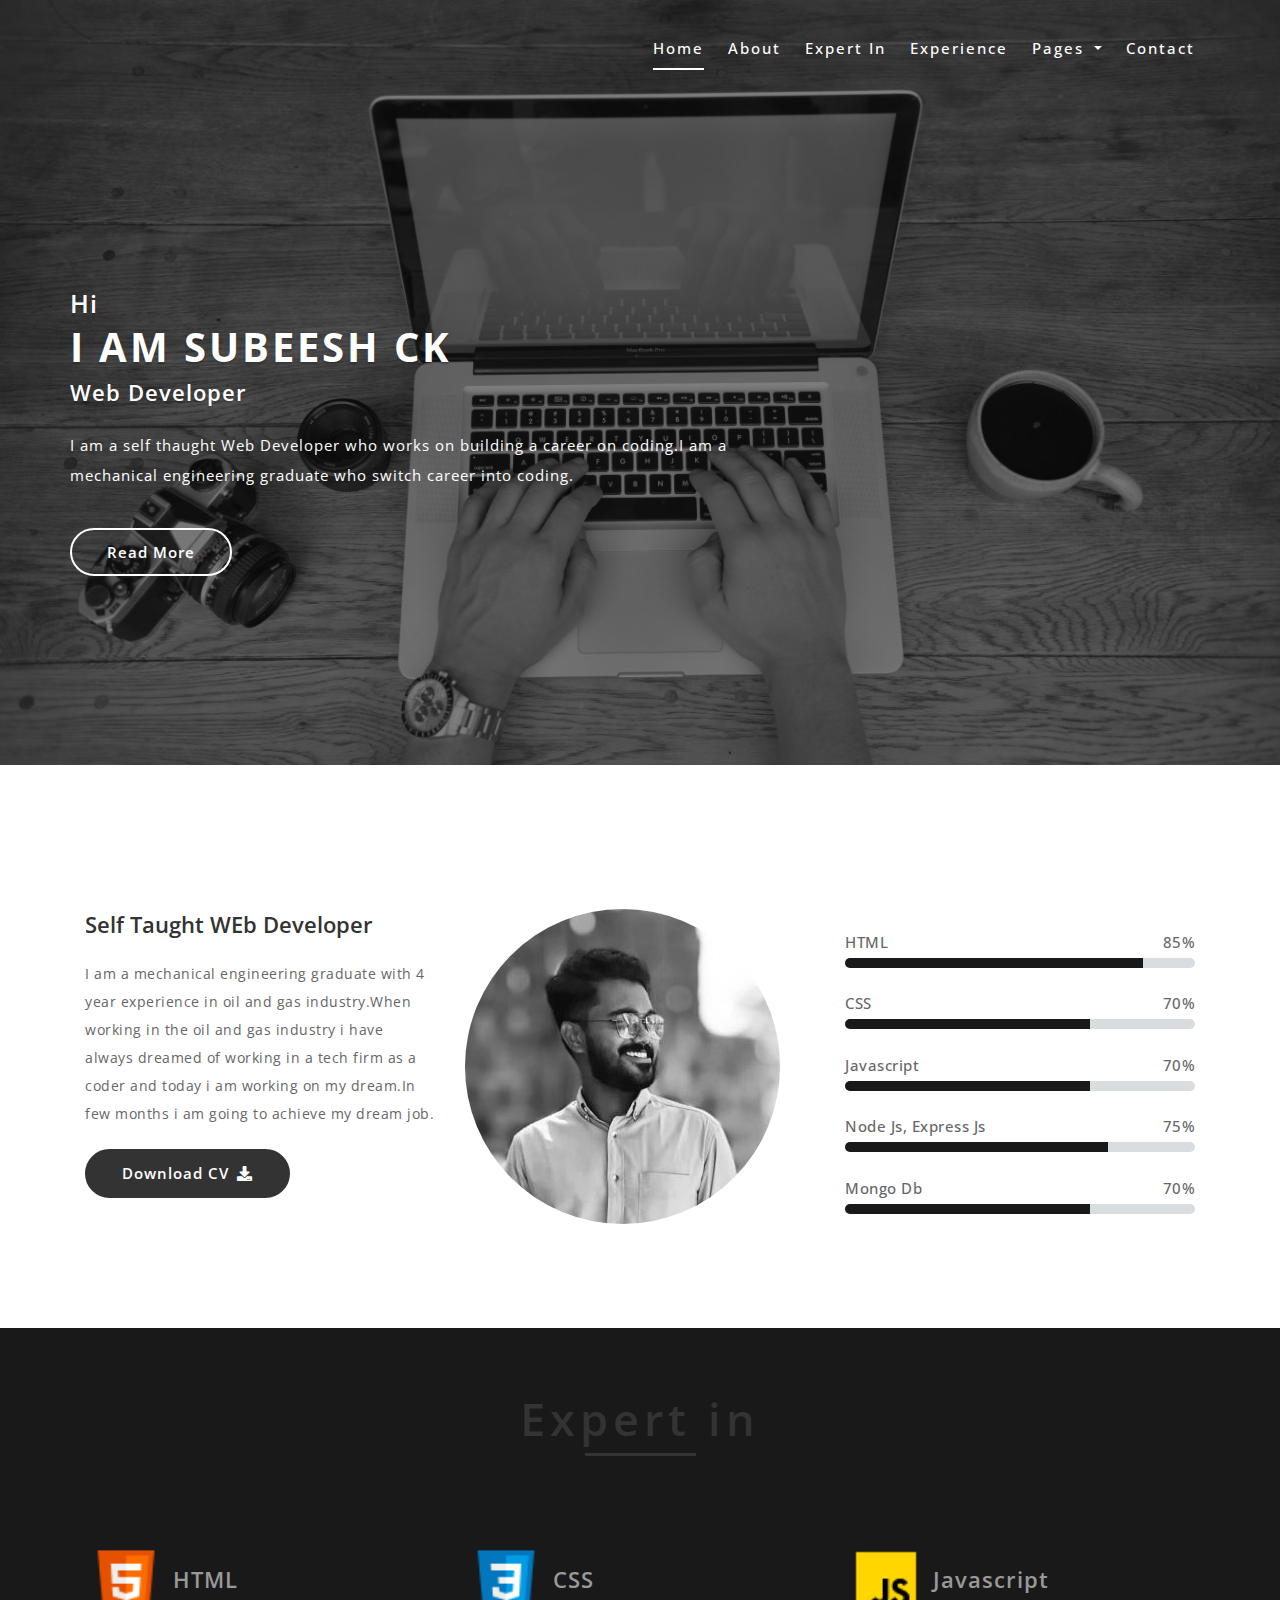
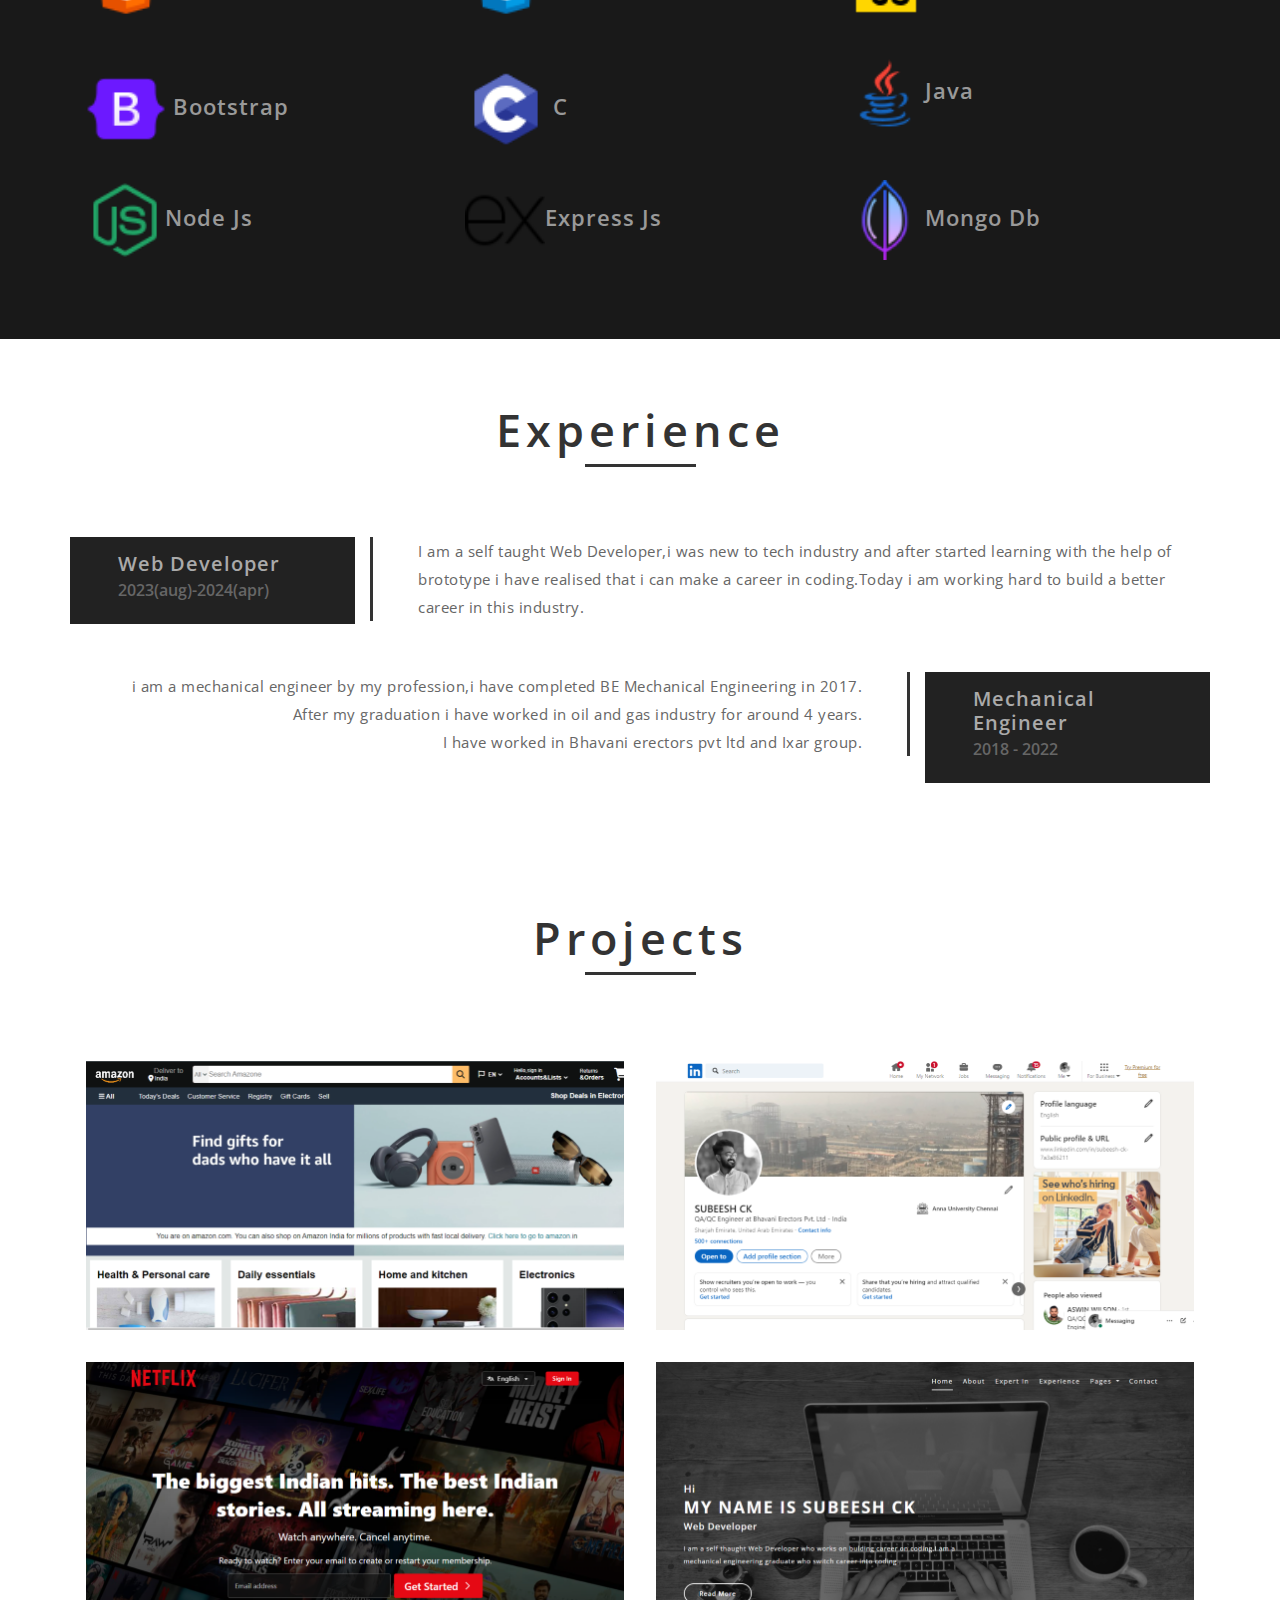
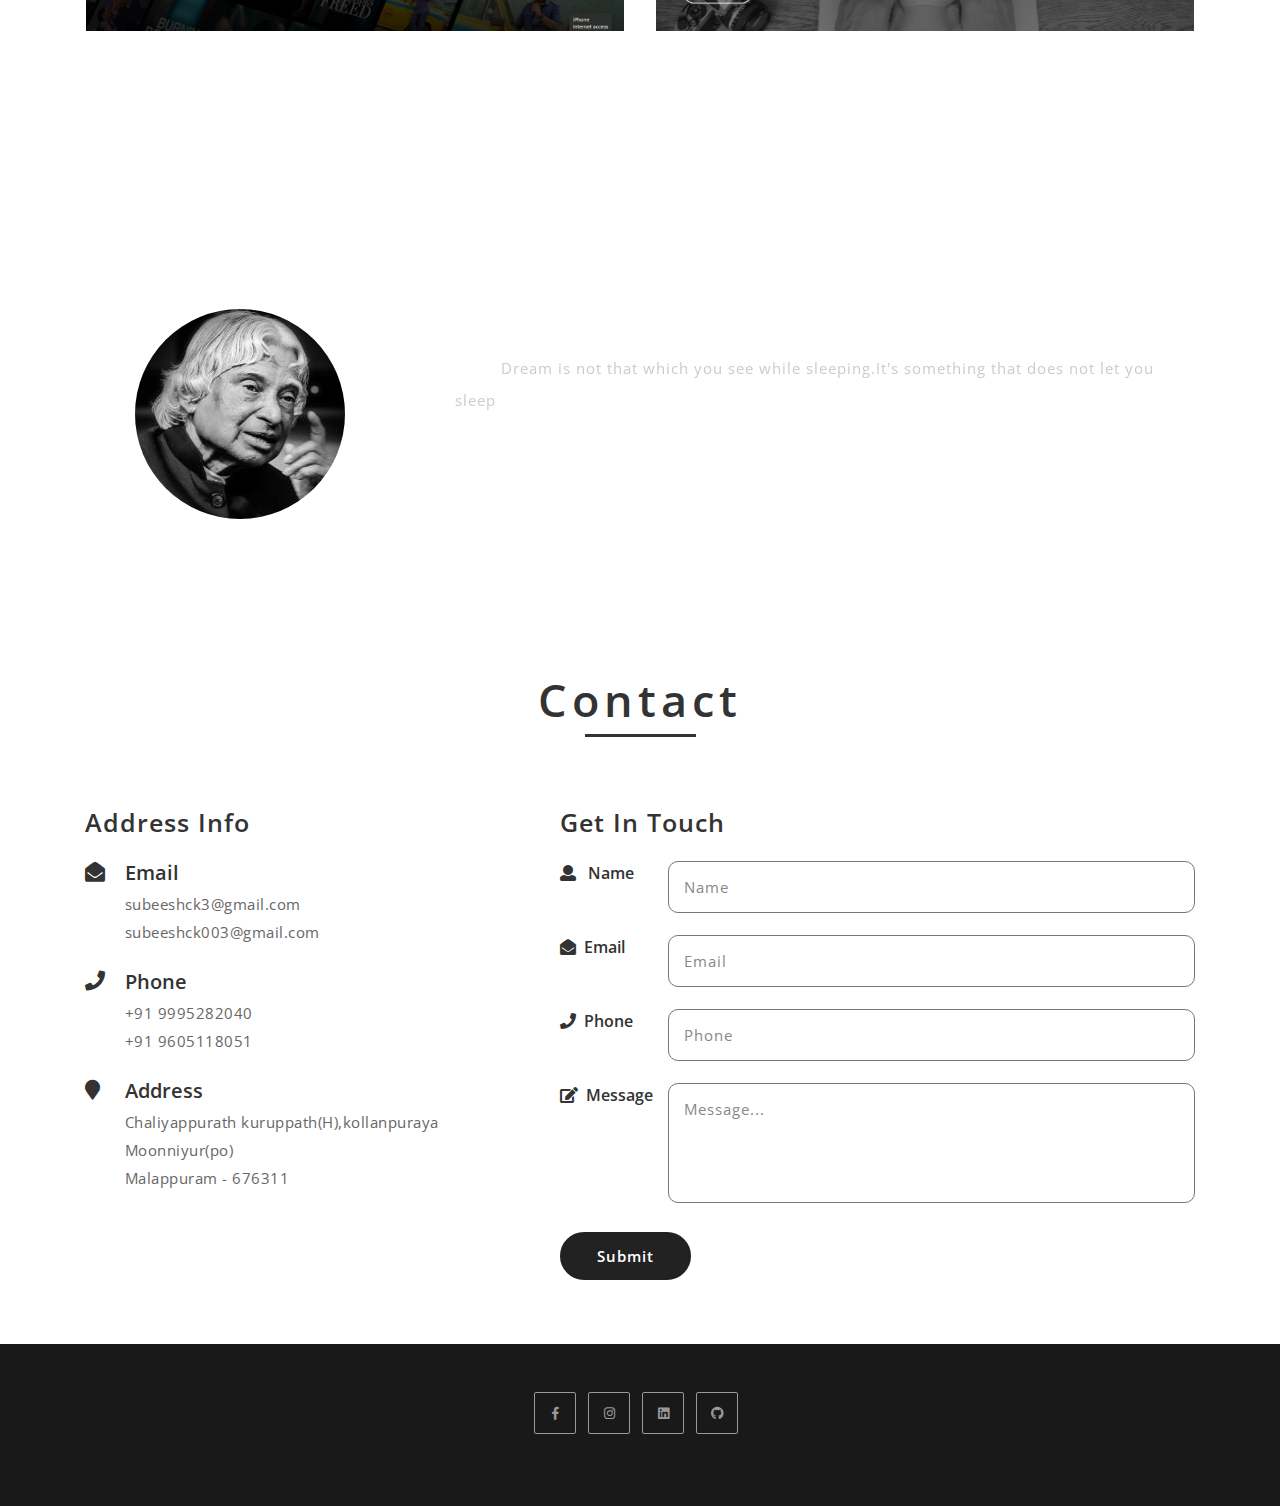
<file: index.html>
<!--
	Author: W3layouts
	Author URL: http://w3layouts.com
	License: Creative Commons Attribution 3.0 Unported
	License URL: http://creativecommons.org/licenses/by/3.0/
-->
<!DOCTYPE html>
<html lang="en">
<head>
<title>Subeesh_ck</title>
<link rel="icon" href="images/subeeshimg1.jpg" type="image/gif" sizes="16x16">
	
	<!-- Meta tag Keywords -->
	<meta name="viewport" content="width=device-width, initial-scale=1">
	<meta charset="utf-8">
	<meta name="keywords" content="Personal View Responsive web template, Bootstrap Web Templates, Flat Web Templates, Android Compatible web template, 
	Smartphone Compatible web template, free webdesigns for Nokia, Samsung, LG, SonyEricsson, Motorola web design" />
	<script type="application/x-javascript">
		addEventListener("load", function () {
			setTimeout(hideURLbar, 0);
		}, false);

		function hideURLbar() {
			window.scrollTo(0, 1);
		}
	</script>
	<!--// Meta tag Keywords -->
    
	<!-- css files -->
	<link rel="stylesheet" href="css/bootstrap.css"> <!-- Bootstrap-Core-CSS -->
	<link rel="stylesheet" href="css/style.css" type="text/css" media="all" /> <!-- Style-CSS --> 
	<link rel="stylesheet" href="css/fontawesome-all.css"> <!-- Font-Awesome-Icons-CSS -->
	<!-- //css files -->
	
      <!--lightbox -->
      <link rel="stylesheet" href="css/lightbox.css">
      <!-- lightbox -->

	<!--web font-->
	<link href="//fonts.googleapis.com/css?family=Montserrat:100,100i,200,200i,300,300i,400,400i,500,500i,600,600i,700,700i,800,800i,900,900i&amp;subset=cyrillic,cyrillic-ext,latin-ext,vietnamese" rel="stylesheet">
	<link href="//fonts.googleapis.com/css?family=Open+Sans:300,300i,400,400i,600,600i,700,700i,800,800i&amp;subset=cyrillic,cyrillic-ext,greek,greek-ext,latin-ext,vietnamese" rel="stylesheet">
	<!--//web font-->

</head>

<body>
<header>	
<div class="container">
<!-- nav -->
		<nav class="navbar navbar-expand-lg navbar-light py-4">

			<!-- //logo -->
			<button class="navbar-toggler ml-md-auto" type="button" data-toggle="collapse" data-target="#navbarSupportedContent" aria-controls="navbarSupportedContent"
				aria-expanded="false" aria-label="Toggle navigation">
				<span class="navbar-toggler-icon"></span>
			</button>
			<!-- main nav -->
			<div class="collapse navbar-collapse" id="navbarSupportedContent">
				<ul class="navbar-nav ml-lg-auto text-center">
					<li class="nav-item active mr-lg-4">
						<a class="nav-link" href="index.html">Home
							<span class="sr-only">(current)</span>
						</a>
					</li>
					<li class="nav-item mr-lg-4">
						<a class="nav-link scroll" href="#about">about</a>
					</li>
					<li class="nav-item mr-lg-4">
						<a class="nav-link scroll" href="#expert-in">Expert in</a>
					</li>
					<li class="nav-item mr-lg-4">
						<a class="nav-link scroll" href="#experience">Experience</a>
					</li>
					<li class="dropdown nav-item mr-lg-4">
						<a href="#" data-toggle="dropdown" class="nav-link dropdown-toggle ">
							Pages
							<b class="caret"></b>
						</a>
						<ul class="dropdown-menu" role="menu">
							<li class="nav-item">
								<a href="#projects" class="nav-link scroll">Projects</a>
							</li>
							<div class="dropdown-divider"></div>
							<li class="nav-item">
								<a href="#Quotes" class="nav-link scroll">Quotes</a>
							</li>
						</ul>
					</li>
					<li class="nav-item">
						<a class="nav-link scroll" href="#contact">Contact</a>
					</li>
				</ul>
			</div>
			<!-- //main nav -->
		</nav>
		<!-- //nav -->
</div>
</header>
		
<!-- banner -->
<section class="banner">
	<div class="banner-layer">
		<div class="container">
			<div class="row agile_banner_info">
				<div class="col-md-7 agile_banner_margin">
					<h5>Hi</h5>
					<h2>I am <span>Subeesh ck</span></h2>
					<h4>Web Developer</h4>
					<p>I am a self thaught Web Developer who works on building a career on coding.I am a mechanical engineering graduate who switch career into coding.</p>
					<a href="#about"> Read More </a>
				</div>
				
			</div>
		</div>
	</div>
</section>
<!-- //banner -->	

<!-- about -->
<section class="about py-5" id="about">
	<div class="container py-3">
		<div class="row about-grids">
			<div class="col-lg-4">
				<h4>Self taught WEb Developer</h4>
				<p>I am a mechanical engineering graduate with 4 year experience in oil and gas industry.When working in the oil and gas industry i have always dreamed of working in a tech firm as a coder and today i am working on my dream.In few months i am going to achieve my dream job.</p>
				<a href="images/SUBEESH CK QAQC Engineer.pdf">Download CV<span class="fa ml-2 fa-download"></span> </a>	
			</div>
			<div class="col-lg-4 image_margin">
				<img src="images/subeeshimg1.jpg"  class="rounded-circle image-main" alt="" class="img-fluid" />
			</div>
		
			<div class="col-lg-4 bar-grids py-4">
				<div class="wthree_skills">
					<h6>HTML<span> 85% </span></h6>
					<div class="progress">
						<div class="progress-bar progress-bar-striped active" style="width: 85%">
						</div>
					</div>
					<h6>CSS<span> 70% </span></h6>
					<div class="progress">
						<div class="progress-bar progress-bar-striped active" style="width: 70%">
						</div>
					</div>
					<h6>Javascript<span>70% </span></h6>
					<div class="progress">
						<div class="progress-bar progress-bar-striped active" style="width: 70%">
						</div>
					</div>
					<h6>Node js, Express js<span>75% </span></h6>
					<div class="progress">
						<div class="progress-bar progress-bar-striped active" style="width: 75%">
						</div>
					</div>
					<h6>Mongo db<span>70% </span></h6>
					<div class="progress">
						<div class="progress-bar progress-bar-striped active" style="width: 70%">
						</div>
					</div>
				</div>
			</div>
		</div>
	</div>
</section>
<!-- about -->

<!-- expert-in -->
<section class="services py-5" id="expert-in">
	<div class="container py-3">
		<h3 class="heading" >Expert in</h3>
		<div class="row service-grids">
			<div class="col-md-4 col-6 p-3 w3-icon-grid1">
				<h3><img src="images/icons8-html-logo-48.png" alt="" class="img-logo"> HTML</h3>
			</div>
			<div class="col-md-4 col-6 p-3 w3-icon-grid1">
				<h3><img src="images/icons8-css-logo-48.png" alt="" class="img-logo"> CSS</h3>
			</div>
			<div class="col-md-4 col-6 p-3 w3-icon-grid1">
				<h3><img src="images/icons8-javascript-48.png" alt="" class="img-logo"> Javascript</h3>
			</div>
			<div class="col-md-4 col-6 p-3 w3-icon-grid1">
				<h3><img src="images/icons8-bootstrap-48.png" alt="" class="img-logo"> Bootstrap</h3>
			</div>
			<div class="col-md-4 col-6 p-3 w3-icon-grid1">
				<h3><img src="images/icons8-c-programming-48.png" alt="" class="img-logo"> C</h3>
			</div>
			<div class="col-md-4 col-6 p- w3-icon-grid1">
				<h3><img src="images/icons8-java-48.png" alt="" class="img-logo">Java</h3>
			</div>
			<div class="col-md-4 col-6 p- w3-icon-grid1">
				<h3><img src="images/icons8-node-js-48.png" alt="" class="img-logo">Node js</h3>
			</div>
			<div class="col-md-4 col-6 p- w3-icon-grid1">
				<h3><img src="images/icons8-express-js-50.png" alt="" class="img-logo">Express js</h3>
			</div>
			<div class="col-md-4 col-6 p- w3-icon-grid1">
				<h3><img src="images/icons8-mongo-db-64.png" alt="" class="img-logo">Mongo db</h3>
			</div>

		</div>
	</div>
</section>
<!-- //expert-in -->

<!-- experience -->
<section class="experience py-5" id="experience">
	<div class="container py-3">
		<h3 class="heading">Experience</h3>
		<div class="row exp-grids">
			<div class="col-md-3 exp1 wthree">
				<h4>Web Developer</h4>
		        <h5>2023(aug)-2024(apr)</h5>
			</div>
			<div class="col-md-9 mt-md-0 mt-4 wthree">
				<p>I am a self taught Web Developer,i was new to tech industry and after started learning with the help of brototype i have realised that i can make a career in coding.Today i am working hard to build a better career in this industry.</p>
			</div>
		</div>
		
		<div class="row exp-grid1 mt-5 wthree">
			<div class="col-md-9 mb-md-0 mb-4">
				<p>i am a mechanical engineer by my profession,i have completed BE Mechanical Engineering in 2017.<br>After my graduation i have worked in oil and gas industry for around 4 years.<br>I have worked in Bhavani erectors pvt ltd and Ixar group.</p>
			</div>
			<div class="col-md-3 exp1 wthree">
				<h4>Mechanical Engineer</h4>
		        <h5>2018 - 2022</h5>
			</div>
		</div>
	</div>
</section>
<!-- //experience -->


<!-- gallery -->
	<div class="gallery py-5" id="projects">
		<div class="container py-3">
		<h3 class="heading">Projects</h3>
		<div class="row gallery_grid-more project-grids w3ls">
		   <div class="col-md-6 p-3 agileits_w3layouts_gallery_grid1 hover14 column">
			  <div class="w3_agile_gallery_effect">
				 <a href="images/amazone-prj.png" data-lightbox="example-set" data-title="Its a projet that based on Amazon public website's home page using HTML and CSS.">
					<figure>
					   <img src="images/amazone-prj.png" alt=" " class="img-responsive" />
					</figure>
				 </a>
			  </div>
		   </div>
		   <div class="col-md-6 p-3 agileits_w3layouts_gallery_grid1 hover14 column">
			  <div class="w3_agile_gallery_effect">
				 <a href="images/linkedin-prj.png" data-lightbox="example-set" data-title="Its a projet that based on Linkedin public website's home page using HTML and CSS.">
					<figure>
					   <img src="images/linkedin-prj.png" alt=" " class="img-responsive" />
					</figure>
				 </a>
			  </div>
		   </div>
		   <div class="col-md-6 p-3 agileits_w3layouts_gallery_grid1 hover14 column">
			<div class="w3_agile_gallery_effect">
			   <a href="images/netflix-prj.png" data-lightbox="example-set" data-title="Its a projet that based on Netflix public website's home page using HTML,CSS and Bootstrap.">
				  <figure>
					 <img src="images/netflix-prj.png" alt=" " class="img-responsive" />
				  </figure>
			   </a>
			</div>
		 </div>
		 <div class="col-md-6 p-3 agileits_w3layouts_gallery_grid1 hover14 column">
			<div class="w3_agile_gallery_effect">
			   <a href="images/personal_website-prj.png" data-lightbox="example-set" data-title="Its a projet of Personal website using HTML,CSS and Bootstrap.">
				  <figure>
					 <img src="images/personal_website-prj.png" alt=" " class="img-responsive" />
				  </figure>
			   </a>
			</div>
		 </div>

		</div>
		
		   
	 </div>
  </div>
  <!-- //gallery --> 

<!-- quotes -->
<section class="testimonials py-5" id="Quotes">
	<div class="container py-3">
		<h3 class="heading">Quotes</h3>
		<div class="test-grids">
			<!-- quotes -->
			<div class=" clients">
				<div class="sreen-gallery-cursual">
					<div id="owl-demo" class="owl-carousel">
						 <div class="item-owl">
							<div class="test-image">
								<img src="images/kalam.jpg" alt=" " class="img-fluid">
							</div>
							<div class="test-review">
							  <h5>Dr.Apj Abdul Kalam</h5>
							   <p> <span><i class="fa fa-quote-left" aria-hidden="true"></i></span>Dream is not that which you see while sleeping.It's something that does not let you sleep<span><i class="fa fa-quote-right" aria-hidden="true"></i></span></p>
							</div>
						</div>
						<div class="item-owl">
							<div class="test-image">
								<img src="images/pele.jpg" alt=" " class="img-fluid">
							</div>
							<div class="test-review">
								 <h5>Pele</h5>
							 <p> <span><i class="fa fa-quote-left" aria-hidden="true"></i></span>Success is no accident. It is hard work, perseverance, learning, studying, sacrifice and most of all, love of what you are doing or learning to do.<span><i class="fa fa-quote-right" aria-hidden="true"></i></span></p>
							</div>
						</div>
						 <div class="item-owl">
							<div class="test-image">
								<img src="images/warrenbuffet.jpg" alt=" " class="img-fluid">
							</div>
							<div class="test-review">
								 <h5>Warren Buffet</h5>
								 <p> <span><i class="fa fa-quote-left" aria-hidden="true"></i></span>If you don't find a way to make money while you sleep,you will work until you die.<span><i class="fa fa-quote-right" aria-hidden="true"></i></span></p>
							</div>
						</div>
					</div>
				</div>
			</div>
			<!-- //testimonials -->
		</div>
	</div>
</section>
<!-- Testimonials -->

<!-- contact -->
<section class="contact py-5" id="contact">
	<div class="container py-3">
		<h3 class="heading">Contact</h3>
		<div class="row contact-grids">
			<div class="col-lg-5 contact-left">
				<h4 class="mb-4">Address Info</h4>
				<div class="row">
					<div class="col-1 pr-0 icon">
						<i class="fa fa-envelope-open" aria-hidden="true"></i>
					</div>
					<div class="col-11">
						<h5>Email</h5>
						<p><a href="mailto:example@email.com"> subeeshck3@gmail.com</a></p>
						<p><a href="mailto:example1@email.com"> subeeshck003@gmail.com</a></p>
					</div>
					<div class="col-1 pr-0 icon mt-4">
						<i class="fa fa-phone" aria-hidden="true"></i>
					</div>
					<div class="col-11 mt-4">
						<h5>Phone</h5>
						<p> +91 9995282040</p>
						<p> +91 9605118051</p>
					</div>
					<div class="col-1 pr-0 icon mt-4">
						<i class="fa fa-map-marker" aria-hidden="true"></i>
					</div>
					<div class="col-11 mt-4">
						<h5>Address</h5>
						<p>Chaliyappurath kuruppath(H),kollanpuraya<br>Moonniyur(po)</p>
						<p> Malappuram - 676311</p>
					</div>
				</div>
			</div>
			<div class="col-lg-7 mt-lg-0 mt-5 contact-right">
				<h4 class="mb-4">Get In Touch</h4>
				<form action="form.html" method="post">
					<label><i class="fas mr-2 fa-user" aria-hidden="true"></i> Name</label>
					<input type="text" name="Name" value="Name" onfocus="this.value = '';" onblur="if (this.value == '') {this.value = 'Name';}" required="">
					<div class="clearfix"></div>
					<label><i class="fas mr-2 fa-envelope-open" aria-hidden="true"></i>Email</label>
					<input type="email" name="Email" value="Email" onfocus="this.value = '';" onblur="if (this.value == '') {this.value = 'Email';}" required="">
					<div class="clearfix"></div>
					<label><i class="fas mr-2 fa-phone" aria-hidden="true"></i>Phone</label>
					<input type="text" name="Phone" value="Phone" onfocus="this.value = '';" onblur="if (this.value == '') {this.value = 'Phone';}" required="">
					<div class="clearfix"></div>
					<label><i class="fas mr-2 fa-edit" aria-hidden="true"></i>Message</label>
					<textarea name="Message" onfocus="this.value = '';" onblur="if (this.value == '') {this.value = 'Message...';}" required="">Message...</textarea>
					<input type="submit" value="Submit">
				</form>
			</div>
		</div>
	</div>
</section>
<!-- //contact -->

<!-- footer -->
<footer class="py-5">
	<div class="container">
		<div class="agileinfo-grids">
			<div class="agile-grid-left agile-grid-right text-center">
				<div class="social mb-4">
					<ul>
						<li><a href="#"><i class="fab mr-2 fa-facebook-f"></i></a></li>
						<li><a href="https://www.instagram.com/su_bi_ck/" target="main"><i class="fab mr-2 fa-instagram"></i></a></li>
						<li><a href="https://www.linkedin.com/in/subeesh-ck-7a3a86211" target="main"><i class="fab mr-2 fa-linkedin"></i></a></li>
						<li><a href="#"><i class="fab mr-2 fa-github"></i></a></li>
					</ul>
				</div>
			</div>
		</div>
	</div>
</footer>
<!-- //footer -->


	<!-- js -->
	<script type="text/javascript" src="js/jquery-2.1.4.min.js"></script>
	<script type="text/javascript" src="js/bootstrap.js"></script> <!-- Necessary-JavaScript-File-For-Bootstrap --> 
	<!-- //js -->	
	
	<!--  light box js -->
	<script src="js/lightbox-plus-jquery.min.js"> </script> 
	<!-- //light box js-->
	<!-- for-Testimonials -->
	<!-- required-js-files-->
	<link href="css/owl.carousel.css" rel="stylesheet">
		<script src="js/owl.carousel.js"></script>
			<script>
		$(document).ready(function() {
		  $("#owl-demo").owlCarousel({
			items : 1,
			lazyLoad : true,
			autoPlay : true,
			navigation : false,
			navigationText :  false,
			pagination : true,
		  });
		});
		</script>
	<!--//required-js-files-->
	<!-- //for-Testimonials -->


	<!-- start-smoth-scrolling -->
	<script src="js/SmoothScroll.min.js"></script>
	<script type="text/javascript" src="js/move-top.js"></script>
	<script type="text/javascript" src="js/easing.js"></script>
	<script type="text/javascript">
		jQuery(document).ready(function($) {
			$(".scroll").click(function(event){		
				event.preventDefault();
				$('html,body').animate({scrollTop:$(this.hash).offset().top},1000);
			});
		});
	</script>
	<!-- here stars scrolling icon -->
	<script type="text/javascript">
		$(document).ready(function() {
			/*
				var defaults = {
				containerID: 'toTop', // fading element id
				containerHoverID: 'toTopHover', // fading element hover id
				scrollSpeed: 1200,
				easingType: 'linear' 
				};
			*/
								
			$().UItoTop({ easingType: 'easeOutQuart' });
								
			});
	</script>
	<!-- //here ends scrolling icon -->
	<!-- start-smoth-scrolling -->

</body>
</html>
</file>
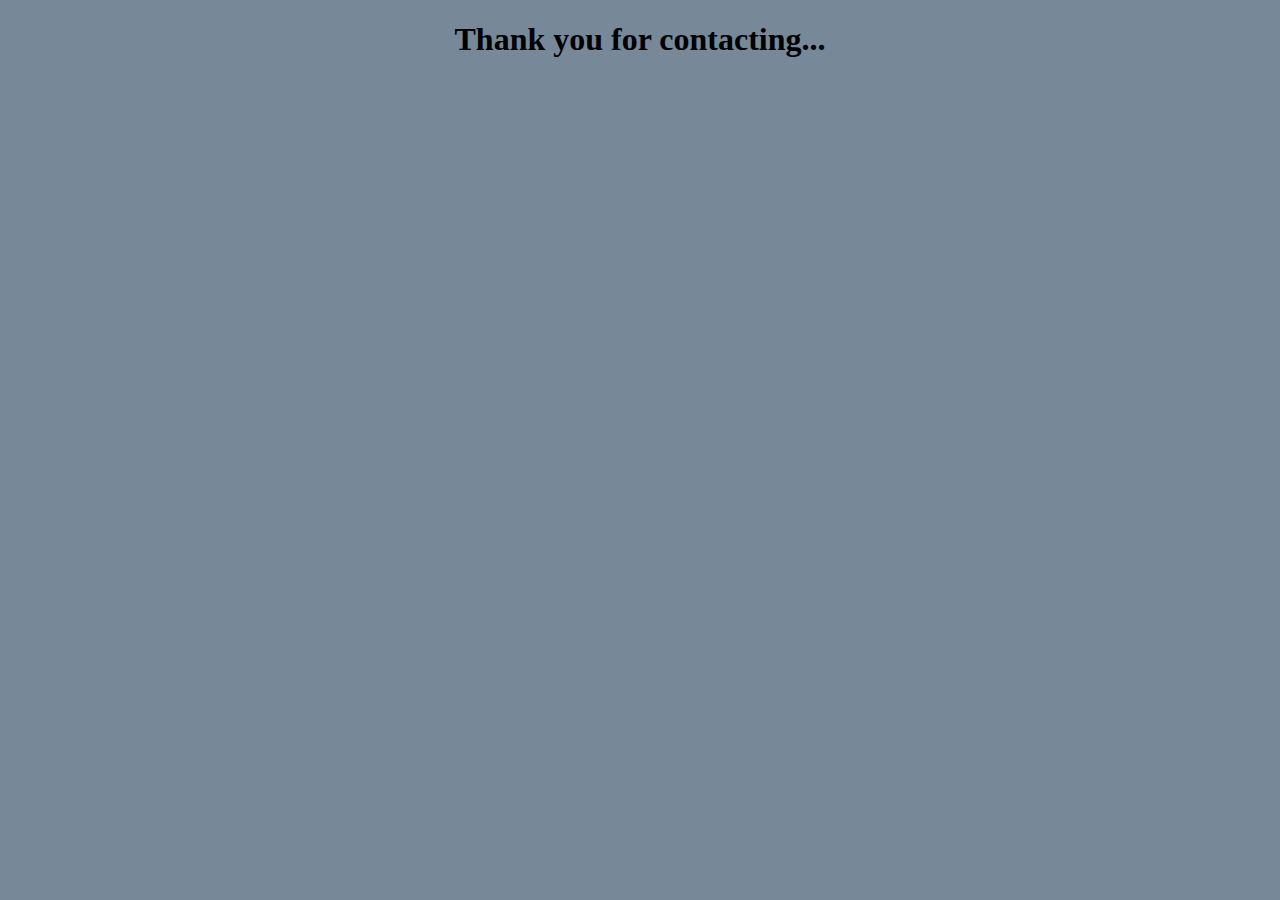
<file: form.html>
<!DOCTYPE html>
<html lang="en">
<head>
    <meta charset="UTF-8">
    <meta name="viewport" content="width=device-width, initial-scale=1.0">
    <title>form</title>
</head>
<body style="background: lightslategrey; text-align: center;">
    <h1>Thank you for contacting...</h1>
</body>
</html>
</file>
<file: css/style.css>
/*--
Author: W3layouts
Author URL: http://w3layouts.com
License: Creative Commons Attribution 3.0 Unported
License URL: http://creativecommons.org/licenses/by/3.0/
--*/
body{
	padding:0;
	margin:0;
	background:#fff;
	position:relative;
    font-family: 'Montserrat', sans-serif;
    font-family: 'Open Sans', sans-serif;
}
body a{
    transition:0.5s all;
	-webkit-transition:0.5s all;
	-moz-transition:0.5s all;
	-o-transition:0.5s all;
	-ms-transition:0.5s all;
}
a:hover{
	text-decoration:none;
}
input[type="button"],input[type="submit"],.contact-form input[type="submit"]{
	transition:0.5s all;
	-webkit-transition:0.5s all;
	-moz-transition:0.5s all;
	-o-transition:0.5s all;
	-ms-transition:0.5s all;
}
h1,h2,h3,h4,h5,h6{
	margin:0;	
}	
p{
	margin:0;
}
ul{
	margin:0;
	padding:0;
}
label{
	margin:0;
}
.image-main{
	width:90%;
}

/* header */

header h1 {
    line-height: 0;
}

a.navbar-brand i {
    color: #fd5c63;
}

header h1 a span {
    font-size: 18px;
    letter-spacing: 1px;
}

.navbar-brand {
    font-size: 1em;
    text-transform: capitalize;
    display: initial;
    margin: 0;
}
.navbar {
    padding: 0.5rem 0rem;
}
.navbar-light .navbar-brand {
    color: #fff;
    font-weight: 700;
     text-shadow: 0 2px 2px rgba(0, 0, 0, 0.2);
}
.navbar-brand:hover,
.navbar-brand:focus {
    color: rgba(254, 59, 48, 0.6);
}
.navbar-light .navbar-brand:hover, .navbar-light .navbar-brand:focus {
    color: #fff;
}
.navbar-brand::first-letter {
    border-bottom: 3px solid #fe3b30;
    color: #fe3b30;
}

.navbar-nav .nav-link:hover,
.navbar-nav .nav-link:focus,
.navbar-nav .show>.nav-link,
.navbar-nav .nav-link.show,
.navbar-nav .nav-link.active,
.navbar-nav .nav-link {
    color: #fff;
    text-transform: capitalize;
    letter-spacing: 1px;
}
.navbar-light .navbar-nav .show > .nav-link, .navbar-light .navbar-nav .active > .nav-link, .navbar-light .navbar-nav .nav-link.show, .navbar-light .navbar-nav .nav-link.active {
    color: #fff;
     border-bottom: 2px solid;
}
.navbar-light .navbar-nav .nav-link {
    color: #fff;
    text-transform: capitalize;
    font-weight: 500;
    font-size: 15px;
    letter-spacing: 2px;
    padding-left: 0;
    padding-right: 0;
    border-bottom: 2px solid transparent;
}
.navbar-light .navbar-nav .nav-link:hover, .navbar-light .navbar-nav .nav-link:focus {
    color: #fff;
    border-bottom: 2px solid #fff;
}
.navbar-light .navbar-nav .dropdown-menu a.nav-link {
    color: #333;
    padding-left: 1em;
    font-weight: 600;
    border-bottom: 2px solid transparent;
}
.navbar-light .navbar-nav .dropdown-menu a.nav-link:hover {
    color: #999;
    border: none;
     border-bottom: 2px solid transparent;
}
li.nav-item {
    padding-top: 5px;
}
.dropdown-menu li.nav-item {
    padding-top: 0px;
}

.w3ls-btn {
    letter-spacing: 1px;
}
header {
    position: absolute;
    z-index: 9;
    width: 100%;
}

/*-- //header --*/

/*-- banner --*/
.banner{
	background:url(../images/wallpaperflare.com_wallpaper1.jpg) no-repeat 0px 0px;
	background-size:cover;
	-webkit-background-size:cover;
	-moz-background-size:cover;
	-o-background-size:cover;
	-ms-background-size:cover;
    min-height: 765px;
	position: relative;
}


.banner-layer {
    background: url(../images/layer.png)repeat;
    background: rgba(0, 0, 0, 0.5);
    min-height: 765px;
}
.agile_banner_margin {
    padding: 18em 0em 0em;
}

.agile_banner_info h2 {
    font-size: 40px;
    color: #fff;
    text-transform: uppercase;
    font-weight: 700;
    letter-spacing: 3px;
     text-shadow: 0 2px 2px rgba(0, 0, 0, 0.2);
}
.agile_banner_info h4 {
    text-transform: capitalize;
    color: #fff;
    letter-spacing: 1px;
    font-size: 22px;
    margin-top: 8px;
    font-weight: 600;
    margin-bottom: 25px;
     text-shadow: 0 2px 2px rgba(0, 0, 0, 0.2);
}
.agile_banner_info h5 {
    text-transform: capitalize;
    color: #fff;
    letter-spacing: 1px;
    font-size: 25px;
    margin-bottom: 5px;
    font-weight: 600;
     text-shadow: 0 2px 2px rgba(0, 0, 0, 0.2);
}
.agile_banner_info p{
    color: #fff;
    margin: 1em 0;
    line-height: 2em;
    letter-spacing: 1px;
    font-size: 15px;

}
.agile_banner_info a {
    padding: 11px 35px;
    background: none;
    color: #fff;
    border: 2px solid #fff;
    font-weight: 600;
    font-size: 15px;
    letter-spacing: 1px;
    display: inline-block;
    margin-top: 1.5em;
    border-radius: 35px;
}
.agile_banner_info a:hover {
    background: #fff;
    border: 2px solid #fff;
    color: #333;
}
/*-- // banner --*/

/*--  about --*/
.about-grids h4 {
    font-size: 22px;
    line-height: 30px;
    text-transform: capitalize;
    font-weight: 600;
     color: #333;
}
.about-grids p {
    color: #666;
    margin: 1.5em 0;
    line-height: 28px;
    letter-spacing: .5px;
    font-size: 14px;
}


.w3_agile_head h5 span{
	color:#fff;
}
.skills p{
	color:#fff;
}
.w3layouts_skills_grids{
	margin:3em 0 0;
}
.w3ls_about_guage {
    text-align: center;
}
.w3ls_about_guage h4 {
    font-size: 1.3em;
    color: #fff;
    margin-top: 30px;
}
.w3_head_pop h3 {
    color: #000000;
    font-size: 3em;
    text-transform: uppercase;
    line-height: 1.5em;
    margin-bottom: 20px;
    font-weight: 600;
    letter-spacing: 2px;
	text-align: center;
}
.w3_head_pop h3 span {
    color: #04b962;
}
.w3_head_pop.skills_span span {
    color: #fff;
}
h3.skills_w3 {
    color: #0cbb67;
}
/*-- //skills --*/
/*-- /extra skills --*/
h3.agile_tittle.two {
    color: #252525;
}
.bargrids-left {
    margin-right: 40px;
}
.about-grids a {
    padding: 11px 35px;
    color: #fff;
    background: #333;
    border: 2px solid #333;
    font-weight: 600;
    font-size: 15px;
    letter-spacing: 1px;
    display: inline-block;
    border-radius: 35px;
}
.about-grids a:hover {
    color: #333;
    background: none;
    border: 2px solid #333;
}
.bar-grids h4 {
    font-size: 1.6em;
    color: #ffffff;
    letter-spacing: 1px;
    margin-bottom: 1.4em;
    /* border-bottom: 1px dashed #ffffff; */
    padding-bottom: 0em;
    font-weight: 600;
}

.bar-grids h4 span.glyphicon {
    margin-right: 0.8em;
    color: #ecb731;
}

.progress {
    height: 10px;
    margin-bottom: 2.2em;
    background-color: #dadde0;
    -webkit-border-radius: 5px;
    -moz-border-radius: 5px;
    -o-border-radius: 5px;
    -ms-border-radius: 5px;
    border-radius: 5px;
}

.prgs-w3agile-last {
    margin-bottom: 0!important;
}

.progress-bar {
    background-color: #191919;
}

.bar-grids h6 {
    font-size: 15px;
    color: #666;
    margin-bottom: 7px;
    text-transform: capitalize;
    letter-spacing: .5px;
}

.bar-grids h6 span {
    float: right;
    font-size: 1em;
}

.progress-striped .progress-bar,
.progress-bar-striped {
    background-image: none!important;
}

h3.heading {
    font-size: 45px;
    text-align: center;
    color: #333;
    font-weight: 600;
    letter-spacing: 5px;
	position: relative;
}
h3.heading:after {
    position: absolute;
    content: '';
    width: 10%;
    height: 3px;
    background: #333;
    left: 45%;
    bottom: -18%;
}
.about-grids {
    margin-top: 5em;
}
/*-- // about --*/


/*--  expert_in --*/
.services {
    background:#191919;
}
.service-grids {
    margin-top: 5em;
}
.w3-icon-grid1 h3 {
    text-transform: capitalize;
    color: #999;
    font-size: 22px;
    font-weight: 600;
    letter-spacing: 1px;
    margin-bottom: 15px;
}
.w3-icon-grid1 {
    position: relative;
}
.w3-icon-grid1 h3 i {
      color: #fff;
    position: absolute;
    opacity: .1;
    font-size: 50px;
}

.img-logo
{
    width: 5rem;
}
/*-- // expert_in --*/

/*-- experience --*/
.exp-grids {
    margin-top: 5em;
}
.exp-grids h4,.exp-grid1 h4 {
    text-transform: capitalize;
    color: #aaa;
    font-size: 20px;
    font-weight: 600;
    letter-spacing: 1px;
    margin-top: 15px;
    margin-bottom: 5px;
}
.exp-grids h5,.exp-grid1 h5  {
    font-size: 16px;
    color: #666;
    font-weight: 600;
}
.exp-grids p {
    line-height: 28px;
    letter-spacing: .5px;
    font-size: 15px;
    color: #666;
    border-left: 3px solid #333;
    padding-left: 3em;
}
.exp {
    text-align: right;
    padding-right: 3em;
     background: #222;
}
.exp-grid1 p {
    line-height: 28px;
    letter-spacing: .5px;
    font-size: 15px;
    color: #666;
    border-right: 3px solid #333;
    padding-right: 3em;
    text-align: right;
}
.exp1 {
    padding-left: 3em;
    padding-bottom: 1.5rem;
     background: #222;
}
/*-- //experience --*/

/*-- projects --*/
.project-grids{
	padding-top:5em;
}

figure {
    margin: 0 0 0rem;
}

.column .w3_agile_gallery_effect{
	position: relative;
}
.w3_agile_gallery_effect img {
    width: 100%;
}
a.sb {
    display: block;
}
.hover14 figure {
	overflow: hidden;
	position: relative;
}
.hover14 figure::before {
	position: absolute;
	top: 0;
	left: -75%;
	z-index: 2;
	display: block;
	content: '';
	width: 50%;
	height: 100%;
	background: -webkit-linear-gradient(left, rgba(255,255,255,0) 0%, rgba(255,255,255,.3) 100%);
	background: linear-gradient(to right, rgba(255,255,255,0) 0%, rgba(255,255,255,.3) 100%);
	-webkit-transform:skewX(-17deg);
	-moz-transform: skewX(-17deg);
	-o-transform: skewX(-17deg);
	-ms-transform: skewX(-17deg);
	transform: skewX(-17deg);
}
.hover14 figure:hover::before {
	-webkit-animation: shine .95s;
	-moz-animation: shine .95s; 
	animation: shine .95s;
}
@keyframes shine {
	100% {
		left: 125%;
	}
}
/*-- //projects --*/

/*-- clients--*/
.testimonials {
    background: #333;
	background:url(../images/test.jpg) no-repeat 0px 0px;
	background-size:cover;
	-webkit-background-size:cover;
	-moz-background-size:cover;
	-o-background-size:cover;
	-ms-background-size:cover;
     background-attachment: fixed;
}
.testimonials h3.heading{
    color: #fff;
}
.testimonials h3.heading:after{
    background: #fff;
}
.clients {
    margin-top: 5em;
}
.test-image{
	width: 28%;
	padding: 0 50px;
	float: left;
}
.test-review{
	width: 72%;
	float: left;
}
.test-image img {
    border-radius: 50%;
}
.test-review h5 {
    color: #fff;
    letter-spacing: 1px;
    font-size: 23px;
    font-weight: 600;
    margin-bottom: 15px;
    text-transform: capitalize;
}
.test-review p {
    color: #ccc;
    font-size: 15px;
    letter-spacing: 1px;
    line-height: 32px;
    padding-left: 45px;
    margin-left: 10px;
    border-left: 4px solid #fff;
}

.test-review p.date {
    padding-left: 0px;
    margin-left: 0px;
	margin-top: 15px;
    border-left: 1px solid transparent;
}
i.fa.fa-quote-right, i.fa.fa-quote-left {
    margin: 0 1em;
    color: #fff;
}
/*-- //clients--*/

/*--  contact --*/
.contact-grids {
    margin-top: 5em;
}
.contact-grids h4 {
    text-transform: capitalize;
    color: #333;
    font-size: 25px;
    font-weight: 600;
    letter-spacing: 1px;
    margin-bottom: 15px;
}
.contact-left h5 {
    text-transform: capitalize;
    color: #333;
    font-size: 20px;
    font-weight: 600;
    margin-bottom: 5px;
}
.contact-left p,.contact-left p a {
    margin: 0;
    line-height: 28px;
    letter-spacing: .5px;
    font-size: 15px;
    color: #666;
}
.contact-left p a:hover {
    color: #000;
}
.icon i {
    font-size: 20px;
    color: #333;
}
.contact-right input[type="text"], .contact-right input[type="email"], .contact-right textarea {
    outline: none;
    width: 83%;
    padding: .9em 1em;
     font-size: 15px;
    letter-spacing: 1px;
    color: #888;
    border: none;
    border: 1px solid #777;
    background: none;
    margin-bottom: 1.5em;
	border-radius: 10px;
}
.contact-right input[type="submit"] {
    padding: 11px 35px;
    color: #fff;
    background: #222;
	border: 2px solid #222;
    font-weight: 600;
    font-size: 15px;
    letter-spacing: 1px;
    display: inline-block;
    border-radius: 35px;
}
.contact-right input[type="submit"]:hover {
    color: #222;
    background: none;
	border: 2px solid #222;
}
label {
    width: 17%;
    float: left;
    color: #333;
    font-weight: 600;
}
.contact-right textarea {
    min-height: 120px;
    resize: none;
}
/*-- // contact --*/

/*-- footer --*/
footer {
    background: #191919;
}
.social ul li {
    display: inline-block;
}
.social ul li a {
    color: #999;
    text-align: center;
}
.social ul li a i {
      height: 42px;
    width: 42px;
    font-size: 13px;
    background: transparent;
    line-height: 42px;
    color: #999;
	border: 1px solid #999;
    border-radius: 2px;
    -webkit-border-radius: 2px;
    -moz-border-radius: 2px;
    -o-border-radius: 2px;
    -ms-border-radius: 2px;
    transition: 0.5s all;
    -webkit-transition: 0.5s all;
    -moz-transition: 0.5s all;
    -o-transition: 0.5s all;
    -ms-transition: 0.5s all;
}
.social ul li a i:hover {
    background: #fff;
    color: #333;
    border: 1px solid #fff;
}
.copyright p,.copyright p a{
    color: #999;
    font-size: 15px;
    margin: 0;
    font-weight: 100;
    letter-spacing: 1px;
     line-height: 28px;
}
.copyright a:hover {
    color: #fff;
}
/*-- //footer --*/

/*-- to-top --*/
#toTop {
	display: none;
     text-decoration: none;
    position: fixed;
    bottom: 40px;
    right: 2%;
    overflow: hidden;
    z-index: 999;
    width: 36px;
    height: 36px;
    border: none;
    text-indent: 100%;
    border: 2px solid #191919;
    background: #191919 url(../images/arr.png) no-repeat 0px 0px;
    border-radius: 50%;
}
#toTopHover {
	width: 40px;
	height: 40px;
	display: block;
	overflow: hidden;
	float: right;
	opacity: 0;
	-moz-opacity: 0;
	filter: alpha(opacity=0);
}
/*-- //to-top --*/


/*-- Responsive Design --*/

@media(max-width:1080px) {
	.banner-layer,.banner {
		min-height: 658px;
	}
	.agile_banner_margin {
		padding: 14em 0em 0em;
	}
	.agile_banner_info h2 {
		font-size: 37px;
		letter-spacing: 2px;
	}
	.about-grids h4 {
		font-size: 18px;
	}
	.blog-grid1 h4 {
		font-size: 19px;
	}
	label {
		width: 19%;
	}
	.contact-right input[type="text"], .contact-right input[type="email"], .contact-right textarea {
		width: 81%;
	}
}
@media(max-width: 991px) {
	.navbar-light .navbar-toggler {
		border-color: #fff;
	}
	.navbar-toggler {
		border-radius: 0;
		background: #fff;
	}
	.agile_banner_info h2 {
		font-size: 33px;
		letter-spacing: 1px;
	}		
	.agile_banner_margin {
		padding: 12em 0em 0em;
	}
	ul.navbar-nav.ml-lg-auto.text-center {
		padding: 1em;
		background: rgba(0, 0, 0, 0.7);
	}
	.navbar-light .navbar-nav .show > .nav-link, .navbar-light .navbar-nav .active > .nav-link, .navbar-light .navbar-nav .nav-link.show, .navbar-light .navbar-nav .nav-link.active {
		width: 30%;
		margin: 0 auto;
	}
	.navbar-light .navbar-nav .dropdown-menu a.nav-link,.navbar-light .navbar-nav .nav-link{
		width: 30%;
		margin: 0 auto;
	}
	.dropdown-menu {
		background-color: transparent;
		border: 1px solid transparent;
		border-radius: 0;
	}
	.navbar-light .navbar-nav .dropdown-menu a.nav-link {
		color: #fff;
		padding-left: 0em;
		text-align: center;
	}
	.dropdown-menu li.nav-item {
		margin: 0 auto;
	}
	.dropdown-divider {
		height: 0;
		margin: 0rem 0;
		overflow: hidden;
		border-top: 0;
	}
	.navbar-light .navbar-nav .dropdown-menu a.nav-link:hover {
		color: #fff;
		border: none;
		border-bottom: 2px solid #fff;
	}
	.agile_banner_info p {
		font-size: 14px;
	}
	.agile_banner_info h4 {
		font-size: 20px;
	}
	.image_margin {
		margin-top: 12em;
		padding: 0;
	}
	.banner-layer, .banner {
		min-height: 590px;
	}
	.exp {
		padding-right: 2em;
	}
	.exp1 {
		padding-left: 2em;
	}
	.about-grids,.service-grids,.exp-grids,.blog-grids,.project-grids,.clients,.contact-grids {
		margin-top: 3em;
	}
}
@media(max-width:768px) {
	.agile_banner_margin {
		padding: 10em 0em 0em;
	}
	.image_margin {
		margin-top: 10em;
	}
	h4.left-grid-blog {
		font-size: 24px;
		letter-spacing: 1px;
	}
	.test-review h5 {
		letter-spacing: 1px;
		font-size: 20px;
	}
	.test-review p {
		font-size: 14px;
		letter-spacing: .5px;
	}
	.contact-grids h4 {
		font-size: 22px;
		letter-spacing: 0px;
	}
	.contact-left h5 {
		font-size: 18px;
	}
}
@media(max-width: 736px) {
	.image_margin {
		width:60%;
		margin: 0 auto;
		margin-top: 2em;
	}
	.exp,.exp1{
		padding-right: 0;
		padding: 1em;
	}
	.exp-grids h4, .exp-grid1 h4 {
		margin-top: 0px;
	}
	.test-image {
		width: 60%;
		padding: 0 50px;
		float: none;
	}
	.test-review {
		width: 100%;
		float: none;
	}
	h3.heading {
		font-size: 35px;
		letter-spacing: 3px;
	}

}
@media(max-width:568px) {
	.agile_banner_margin {
		padding: 10em 2em 0em;
	}
	.w3-icon-grid1 p {
		margin: 1.5em 0 1em;
	}
	.dropdown-menu li.nav-item {
		width: 100%;
	}
}
@media(max-width: 480px) {
	.navbar-light .navbar-nav .show > .nav-link, .navbar-light .navbar-nav .active > .nav-link, .navbar-light .navbar-nav .nav-link.show, .navbar-light .navbar-nav .nav-link.active {
		width: 40%;
		margin: 0 auto;
	}
	.navbar-light .navbar-nav .dropdown-menu a.nav-link,.navbar-light .navbar-nav .nav-link{
		width: 40%;
		margin: 0 auto;
	}
	.agile_banner_info h5 {
		font-size: 20px;
	}
}
@media(max-width: 414px) {
	.agile_banner_info h2 {
		font-size: 28px;
		letter-spacing: 0px;
	}
	.agile_banner_info h4 {
		font-size: 17px;
	}
	h3.heading {
		font-size: 35px;
	}
	label {
		width: 100%;
		float:none;
	}
	.contact-right input[type="text"], .contact-right input[type="email"], .contact-right textarea {
		width: 100%;
	}
	header h1 {
		font-size: 2.2rem;
	}
	.agile_banner_margin {
		padding: 8em 2em 0em;
	}
}
@media(max-width:384px) {
	.agile_banner_info h2 {
		font-size: 27px;
	}
	.test-review p {
		padding-left: 25px;
	}
	.agile_banner_margin {
		padding: 8em 1em 0em;
	}
	.w3-icon-grid1 h3 {
		letter-spacing: 0px;
	}
	.w3-icon-grid1 h3 i {
		font-size: 40px;
	}
	.social ul li a i {
		height: 37px;
		width: 37px;
		font-size: 11px;
		line-height: 37px;
	}
	.navbar-light .navbar-nav .show > .nav-link, .navbar-light .navbar-nav .active > .nav-link, .navbar-light .navbar-nav .nav-link.show, .navbar-light .navbar-nav .nav-link.active {
		width: 45%;
		margin: 0 auto;
	}
	.navbar-light .navbar-nav .dropdown-menu a.nav-link,.navbar-light .navbar-nav .nav-link{
		width: 45%;
		margin: 0 auto;
	}
	.about-grids a {
		padding: 11px 30px;
		font-size: 14px;
	}
	.image_margin {
		width: 70%;
	}
	.agile_banner_info h5 {
		font-size: 18px;
	}
}
@media(max-width:1080px) {
	
}
@media(max-width:1080px) {
	
}
@media(max-width:1080px) {
	
}
@media(max-width:1080px) {
	
}
@media(max-width:1080px) {
	
}
@media(max-width:1080px) {
	
}
@media(max-width:1080px) {
	
}
@media(max-width:1080px) {
	
}
@media(max-width:1080px) {
	
}
@media(max-width:1080px) {
	
}
@media(max-width:1080px) {
	
}
@media(max-width:1080px) {
	
}
@media(max-width:1080px) {
	
}
@media(max-width:1080px) {
	
}
@media(max-width:1080px) {
	
}
@media(max-width:1080px) {
	
}
@media(max-width:1080px) {
	
}
@media(max-width:1080px) {
	
}
@media(max-width:1080px) {
	
}
@media(max-width:1080px) {
	
}
@media(max-width:1080px) {
	
}
@media(max-width:1080px) {
	
}
@media(max-width:1080px) {
	
}
@media(max-width:1080px) {
	
}
@media(max-width:1080px) {
	
}
@media(max-width:1080px) {
	
}
@media(max-width:1080px) {
	
}
@media(max-width:1080px) {
	
}
@media(max-width:1080px) {
	
}
@media(max-width:1080px) {
	
}
@media(max-width:1080px) {
	
}
@media(max-width:1080px) {
	
}
@media(max-width:1080px) {
	
}
@media(max-width:1080px) {
	
}
@media(max-width:1080px) {
	
}
@media(max-width:1080px) {
	
}
</file>
